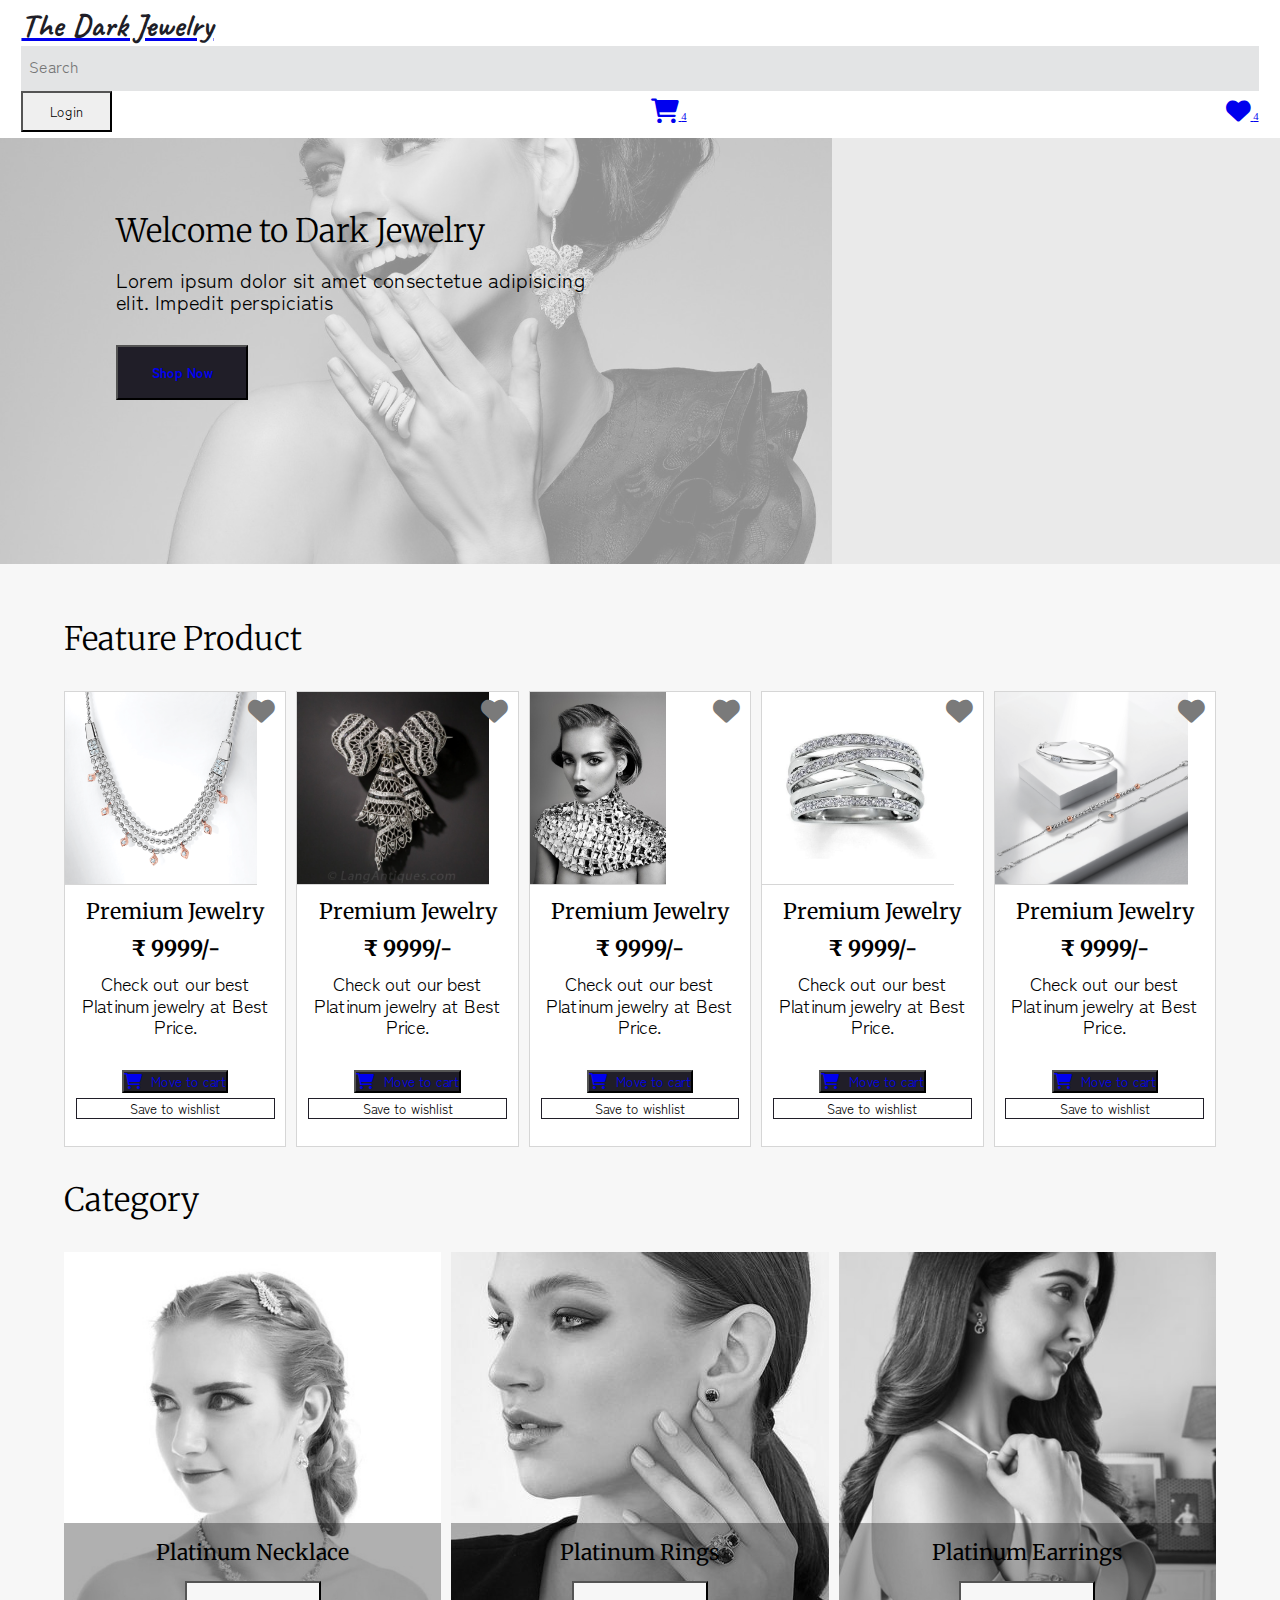
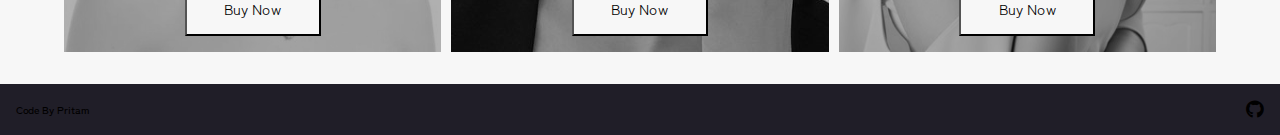
<file: index.html>
<!DOCTYPE html>
<html lang="en">

<head>
    <meta charset="UTF-8" />
    <meta http-equiv="X-UA-Compatible" content="IE=edge" />
    <meta name="viewport" content="width=device-width, initial-scale=1.0" />
    <meta name="author" content="Pritam Kumar" />
    <title>The Dark Jewelry</title>

    <!--Font awesome CDN link-->
    <link rel="stylesheet" href="https://use.fontawesome.com/releases/v5.15.4/css/all.css"
        integrity="sha384-DyZ88mC6Up2uqS4h/KRgHuoeGwBcD4Ng9SiP4dIRy0EXTlnuz47vAwmeGwVChigm" crossorigin="anonymous" />

    <!--Google font link-->
    <link rel="preconnect" href="https://fonts.googleapis.com" />
    <link rel="preconnect" href="https://fonts.gstatic.com" crossorigin />
    <link href="https://fonts.googleapis.com/css2?family=Poppins:wght@200;300;400;500;600&display=swap"
        rel="stylesheet" />

    <!--External CSS-->
    <link rel="stylesheet" href="/CSS/main.css" />
    <link rel="stylesheet" href="style.css" />

    <!--Favicon-->
    <link rel="icon" type="image/x-icon" href="/assets/favicon.jpg">
</head>

<body>
    <!--Navbar Start-->

    <nav class="navigation">
        <div class="nav-left logo">
            <a href="./index.html" class="links">
                <h2 class="nav-logo">The Dark Jewelry</h2>
            </a>
        </div>

        <div class="nav-center searchbar">
            <input type="search" class="input input-search" placeholder="Search" />
        </div>

        <div class="nav-right">
            <a href="./Pages/login.html" class="links">
                <button class="btn btn-primary login-button text-md">Login</button>
            </a>

            <div class="badge-container icon-badge">
                <a href="./Pages/cart.html">
                    <i class="fas fa-shopping-cart"></i>
                    <span class="badge-icon-number badge-status"> 4 </span>
                </a>
            </div>

            <div class="badge-container icon-badge">
                <a href="./Pages/wishlist.html">
                    <i class="fas fa-heart"></i>
                    <span class="badge-icon-number badge-status"> 4 </span>
                </a>
            </div>
        </div>
    </nav>

    <!--Navbar end-->

    <div class="hero-section">
        <div class="hero-container">
            <div class="hero-img-wrapper">
                <img src="./assets/heroimg.jpg" alt="" class="hero-img responsive-images" />

                <div class="hero-content-wrapper">
                    <div class="hero-content">
                        <h2 class="large-heading hero-title">Welcome to Dark Jewelry</h2>
                        <p class="paragraph">
                            Lorem ipsum dolor sit amet consectetue adipisicing elit. Impedit
                            perspiciatis
                        </p>
                        <a href="./Pages/products.html">
                            <button class="btn btn-primary-outline btn-shop">
                                Shop Now
                            </button></a>
                    </div>
                </div>
            </div>
        </div>
    </div>

    <div class="container">
        <section class="section product-section">
            <h1 class="center section-heading">Feature Product</h1>
            <div class="product-container">
                <div class="images-card vertical-cart-card">
                    <div class="product-img">
                        <img class="card-img" src="./assets/pimg/2.png" />
                    </div>

                    <div class="card-content">
                        <h1 class="card-title product-title">Premium Jewelry</h1>
                        <h1 class="card-price product-price">₹ 9999/-</h1>
                        <p class="card-text product-description">
                            Check out our best Platinum jewelry at Best Price.
                        </p>

                        <div class="card-footer">
                            <div class="move-cart-buttons">
                                <a href="./Pages/products.html"><button class="btn btn-secondary text-md btn-move-cart">
                                        <i class="fa-solid fa-cart-shopping cart-icon"></i> Move
                                        to cart
                                    </button></a>

                                <button class="btn btn-secondary-outline text-md btn-wishlist">
                                    Save to wishlist
                                </button>
                            </div>
                        </div>
                    </div>
                    <span class="wishlist-badge"><i class="fas fa-heart"></i></span>
                </div>

                <div class="images-card vertical-cart-card">
                    <div class="product-img">
                        <img class="card-img responsive-images" src="./assets/pimg/10.jpg" />
                    </div>
                    <div class="card-content">
                        <h1 class="card-title product-title">Premium Jewelry</h1>
                        <h1 class="card-price product-price">₹ 9999/-</h1>
                        <p class="card-text product-description">
                            Check out our best Platinum jewelry at Best Price.
                        </p>

                        <div class="card-footer">
                            <div class="move-cart-buttons">
                                <a href="./Pages/products.html"><button class="btn btn-secondary text-md btn-move-cart">
                                    <i class="fa-solid fa-cart-shopping cart-icon"></i> Move
                                    to cart
                                </button></a>
                                <button class="btn btn-secondary-outline btn-wishlist text-md">
                                    Save to wishlist
                                </button>
                            </div>
                        </div>
                    </div>

                    <span class="wishlist-badge"><i class="fas fa-heart"></i></span>
                </div>

                <div class="images-card vertical-cart-card">
                    <div class="product-img">
                        <img class="card-img responsive-images" src="./assets/pimg/14.jpg" />
                    </div>

                    <div class="card-content">
                        <h1 class="card-title product-title">Premium Jewelry</h1>
                        <h1 class="card-price product-price">₹ 9999/-</h1>
                        <p class="card-text product-description">
                            Check out our best Platinum jewelry at Best Price.
                        </p>

                        <div class="card-footer">
                            <div class="move-cart-buttons">
                                <a href="./Pages/products.html"><button class="btn btn-secondary text-md btn-move-cart">
                                    <i class="fa-solid fa-cart-shopping cart-icon"></i> Move
                                    to cart
                                </button></a>
                                <button class="btn btn-secondary-outline btn-wishlist text-md">
                                    Save to wishlist
                                </button>
                            </div>
                        </div>
                    </div>
                    <span class="wishlist-badge"><i class="fas fa-heart"></i></span>
                </div>

                <div class="images-card vertical-cart-card">
                    <div class="product-img">
                        <img class="card-img responsive-images" src="./assets/pimg/16.jpg" />
                    </div>

                    <div class="card-content">
                        <h1 class="card-title product-title">Premium Jewelry</h1>
                        <h1 class="card-price product-price">₹ 9999/-</h1>
                        <p class="card-text product-description">
                            Check out our best Platinum jewelry at Best Price.
                        </p>

                        <div class="card-footer">
                            <div class="move-cart-buttons">
                                <a href="./Pages/products.html"><button class="btn btn-secondary text-md btn-move-cart">
                                    <i class="fa-solid fa-cart-shopping cart-icon"></i> Move
                                    to cart
                                </button></a>
                                <button class="btn btn-secondary-outline btn-wishlist text-md">
                                    Save to wishlist
                                </button>
                            </div>
                        </div>
                    </div>
                    <span class="wishlist-badge"><i class="fas fa-heart"></i></span>
                </div>

                <div class="images-card vertical-cart-card">
                    <div class="product-img">
                        <img class="card-img responsive-images" src="./assets/pimg/7.png" />
                    </div>

                    <div class="card-content">
                        <h1 class="card-title product-title">Premium Jewelry</h1>
                        <h1 class="card-price product-price">₹ 9999/-</h1>
                        <p class="card-text product-description">
                            Check out our best Platinum jewelry at Best Price.
                        </p>

                        <div class="card-footer">
                            <div class="move-cart-buttons">
                                <a href="./Pages/products.html"><button class="btn btn-secondary text-md btn-move-cart">
                                    <i class="fa-solid fa-cart-shopping cart-icon"></i> Move
                                    to cart
                                </button></a>
                                <button class="btn btn-secondary-outline btn-wishlist text-md">
                                    Save to wishlist
                                </button>
                            </div>
                        </div>
                    </div>

                    <span class="wishlist-badge"><i class="fas fa-heart"></i></span>
                </div>
            </div>
        </section>

        <div class="advertise-section">
            <h1 class="center section-heading">Category</h1>
            <div class="advertise-wrapper">
                <div class="advertise add-box-one">
                    <img src="./assets/pimg/21.jpg" class="responsive-images" />
                    <div class="advertise-content center" id="advertise-content">
                        <h1 class="category-title">Platinum Necklace</h1>
                        <a href="./Pages/products.html"> <button class="btn btn-buy">Buy Now</button> </a>
                    </div>
                </div>
                <div class="advertise add-box-two">
                    <img src="./assets/pimg/22.jpg" class="responsive-images" />

                    <div class="advertise-content center" id="advertise-content">
                        <h1 class="category-title">Platinum Rings</h1>
                        <a href="./Pages/products.html"> <button class="btn btn-buy">Buy Now</button> </a>
                    </div>
                </div>
                <div class="advertise add-box-three" id="add-box-three">
                    <img src="./assets/pimg/19.jpg" class="responsive-images" id="mouse-hover" />

                    <div class="advertise-content center" id="advertise-content">
                        <h1 class="category-title">Platinum Earrings</h1>
                        <a href="./Pages/products.html"> <button class="btn btn-buy">Buy Now</button> </a>
                    </div>
                </div>
            </div>
        </div>
    </div>

    <!--Footer-->
    <footer class="footer">
        <p class="text-md">Code By Pritam</p>
        <a href="https://github.com/pritam-kr/The-Dark-Jewellery" class="links" target="_blank"><i
                class="fa-brands fa-github"></i></a>
    </footer>
    <!--Footer end-->
    <script src="/main.js"></script>
</body>

</html>
</file>
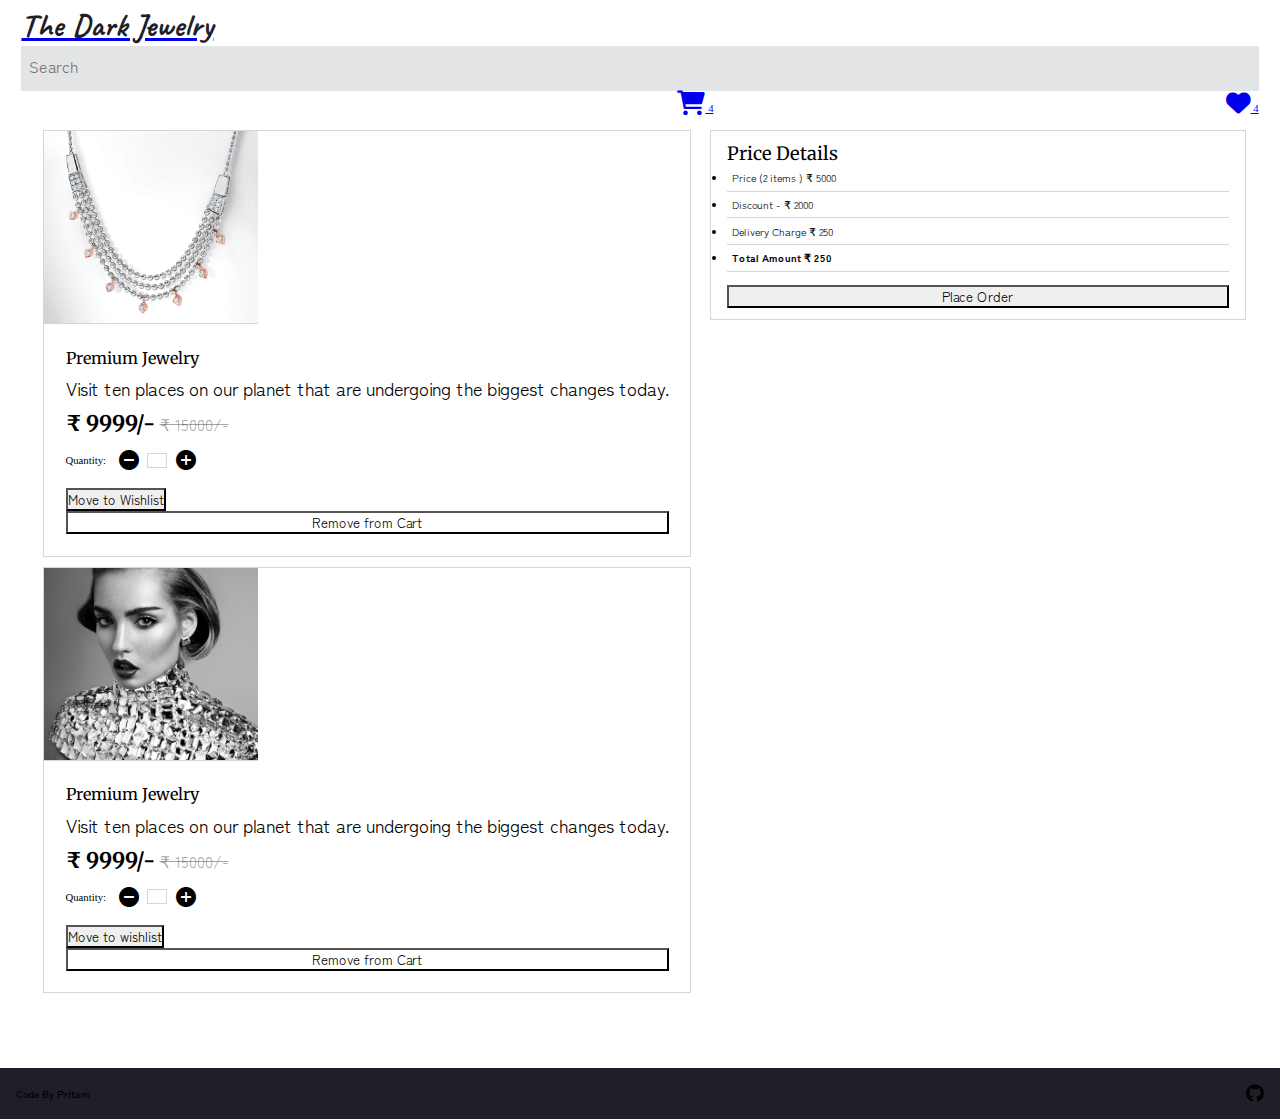
<file: Pages/cart.html>
<!DOCTYPE html>
<html lang="en">

<head>
    <meta charset="UTF-8">
    <meta http-equiv="X-UA-Compatible" content="IE=edge">
    <meta name="viewport" content="width=device-width, initial-scale=1.0">

    <!--Font awesome CDN link-->
    <link rel="stylesheet" href="https://use.fontawesome.com/releases/v5.15.4/css/all.css"
        integrity="sha384-DyZ88mC6Up2uqS4h/KRgHuoeGwBcD4Ng9SiP4dIRy0EXTlnuz47vAwmeGwVChigm" crossorigin="anonymous" />

    <!--Google font link-->
    <link rel="preconnect" href="https://fonts.googleapis.com" />
    <link rel="preconnect" href="https://fonts.gstatic.com" crossorigin />
    <link href="https://fonts.googleapis.com/css2?family=Poppins:wght@200;300;400;500;600&display=swap"
        rel="stylesheet" />

    <!--Google icon-->
    <link href="https://fonts.googleapis.com/icon?family=Material+Icons" rel="stylesheet">

    <!--External CSS-->
    <link rel="stylesheet" href="/CSS/cart.css">
    <link rel="stylesheet" href="/CSS/Commoncss/Nav.css">

    <!--Favicon-->
    <link rel="icon" type="image/x-icon" href="/assets/favicon.jpg">

    <title>My Cart</title>

</head>

<body>
    <!--Navbar Start-->
    <nav class="navigation">
        <div class="nav-left logo">
            <a href="/index.html" class="links">
                <h2 class="nav-logo">The Dark Jewelry</h2>
            </a>
        </div>

        <div class="nav-center searchbar">
            <input type="search" class="input input-search" placeholder="Search" />
        </div>

        <div class="nav-right">
            <a href="/Pages/logout.html" class="links"> <span class="material-icons-outlined b">
                    logout
                </span> </a>

            <div class="badge-container icon-badge ">
                <a href="/Pages/cart.html"> <i class="fas fa-shopping-cart"></i>
                    <span class="badge-icon-number  badge-status"> 4 </span> </a>
            </div>

            <div class="badge-container icon-badge">
                <a href="/Pages/wishlist.html"> <i class="fas fa-heart"></i>
                    <span class="badge-icon-number  badge-status"> 4 </span> </a>
            </div>

        </div>
    </nav>
    <!--Navbar end-->
    <div class="container cart-container">
        <h3 class="large-heading center page-title">My Cart (4)</h3>
        <div class="cart-wrapper">

            <div class="product-wrapper">
                <div class="images-card horizontal-cart-card">
                    <img class="card-img" src="/assets/pimg/2.png" />

                    <div class="card-content">
                        <h2 class="card-title product-title">Premium Jewelry</h2>
                        <p class="card-text product-description">Visit ten places on our planet that are undergoing the biggest changes
                            today.
                        </p>
                        <h1 class="card-price product-price">₹ 9999/- <span class="discount-price">₹ 15000/-</span></h1>

                        <div class="quantity"><span class="text-md">Quantity:</span>
                            <span class="material-icons-outlined" id="decrease-quantity">
                                remove_circle
                            </span>
                            <span class="quantity-count" id="quantity-count"></span>
                            <span class="material-icons-outlined" id="increase-quantity">
                                add_circle
                            </span>
                        </div>

                        <div class="card-footer">
                            <div class="move-cart-buttons">
                                <button class="btn btn-secondary btn-move-cart text-md">Move to Wishlist</button>
                                <button class="btn btn-secondary-outline btn-remove-cart text-md">Remove from Cart
                                </button>
                            </div>
                        </div>
                    </div>
                </div>

                <div class="images-card horizontal-cart-card">
                    <img class="card-img" src="/assets/pimg/14.jpg" />

                    <div class="card-content">
                        <h2 class="card-title product-title">Premium Jewelry</h2>
                        <p class="card-text product-description">Visit ten places on our planet that are undergoing the biggest changes
                            today.
                        </p>
                        <h1 class="card-price product-price">₹ 9999/- <span class="discount-price">₹ 15000/-</span></h1>

                        <div class="quantity"><span class="text-md">Quantity:</span>
                            <span class="material-icons-outlined" id="decrease-quantity">
                                remove_circle
                            </span>
                            <span class="quantity-count" id="quantity-count"></span>
                            <span class="material-icons-outlined" id="increase-quantity">
                                add_circle
                            </span>
                        </div>

                        <div class="card-footer">
                            <div class="move-cart-buttons">
                                <button class="btn btn-secondary btn-move-cart text-md">Move to wishlist</button>
                                <button class="btn btn-secondary-outline btn-remove-cart text-md">Remove from Cart
                                </button>
                            </div>
                        </div>
                    </div>
                </div>
            </div>

            <div class="price-details">
                <h3 class="large-heading center cart-title">Price Details </h3>

                <ul>
                    <li class="lists text-md space-between">Price (2 items ) <span class="price"> ₹ 5000</span></li>
                    <li class="lists text-md space-between">Discount <span class="price"> - ₹ 2000</span></li>
                    <li class="lists text-md space-between">Delivery Charge<span class="price"> ₹ 250</span></li>
                    <li class="lists text-md space-between font-bold">Total Amount<span class="price"> ₹ 250</span></li>
                </ul>

                <button class="btn btn-primary btn-place-order">Place Order</button>
            </div>
        </div>
    </div>
    <!--Footer-->
    <footer class="footer">
        <p class="text-md">Code By Pritam</p> <a href="https://github.com/pritam-kr/The-Dark-Jewellery" class="links" target="_blank"><i class="fa-brands fa-github"></i></a>
    </footer>
    <!--Footer end-->
    <script src="/cart.js"></script>
</body>

</html>
</file>
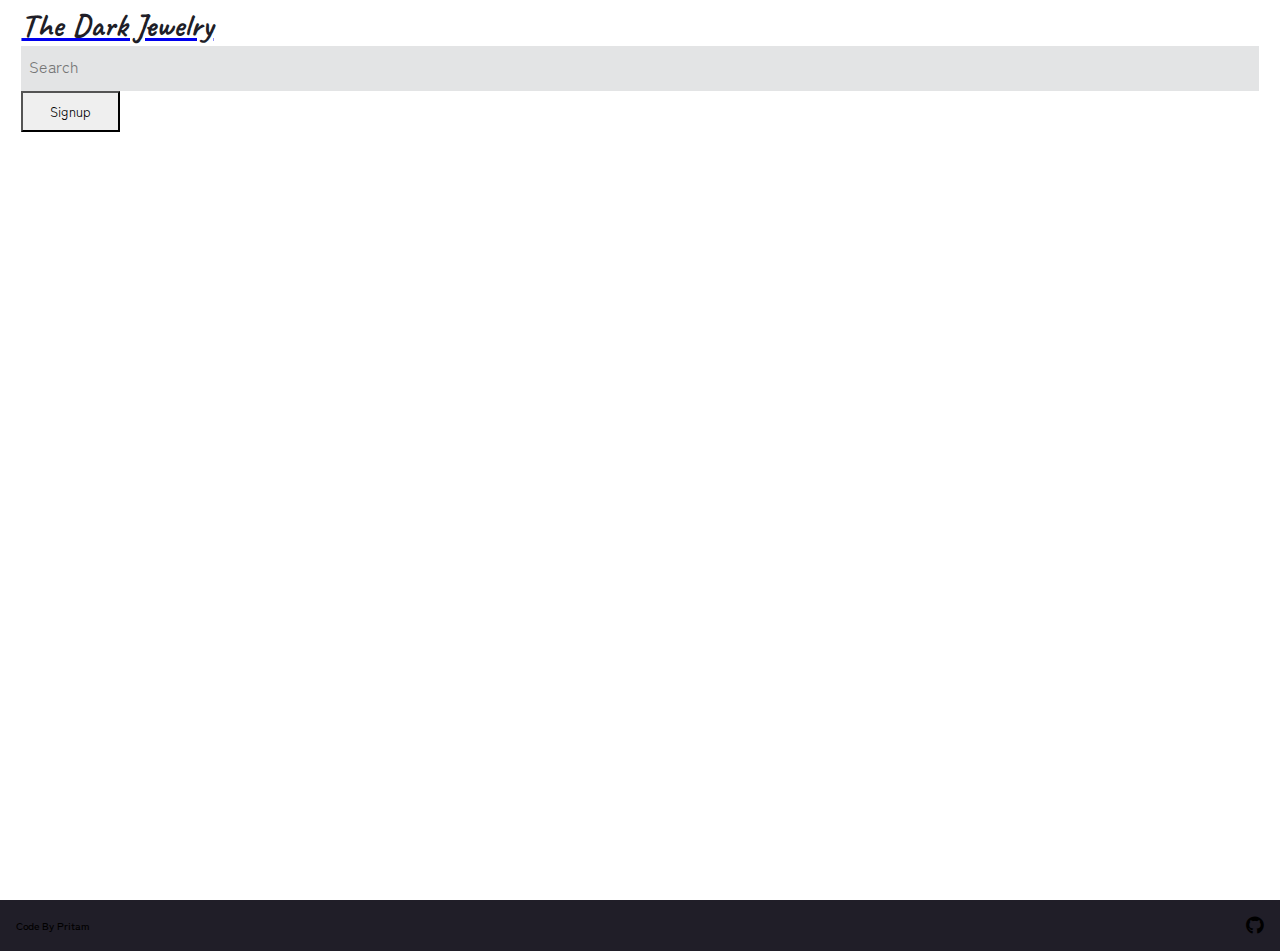
<file: Pages/login.html>
<!DOCTYPE html>
<html lang="en">

<head>
    <meta charset="UTF-8">
    <meta http-equiv="X-UA-Compatible" content="IE=edge">
    <meta name="viewport" content="width=device-width, initial-scale=1.0">

    <!--Font awesome CDN link-->
    <link rel="stylesheet" href="https://use.fontawesome.com/releases/v5.15.4/css/all.css"
        integrity="sha384-DyZ88mC6Up2uqS4h/KRgHuoeGwBcD4Ng9SiP4dIRy0EXTlnuz47vAwmeGwVChigm" crossorigin="anonymous" />

    <!--Google font link-->
    <link rel="preconnect" href="https://fonts.googleapis.com" />
    <link rel="preconnect" href="https://fonts.gstatic.com" crossorigin />
    <link href="https://fonts.googleapis.com/css2?family=Poppins:wght@200;300;400;500;600&display=swap"
        rel="stylesheet" />

    <!--External CSS-->
    <link rel="stylesheet" href="/CSS/login.css">
    <link rel="stylesheet" href="/CSS/Commoncss/Nav.css">

    <!--Favicon-->
    <link rel="icon" type="image/x-icon" href="/assets/favicon.jpg">

    <title>Login</title>
</head>

<body>

    <!--Navbar Start-->

    <nav class="navigation">
        <div class="nav-left logo">
            <a href="/index.html" class="links">
                <h2 class="nav-logo">The Dark Jewelry</h2>
            </a>
        </div>

        <div class="nav-center searchbar">
            <input type="search" class="input input-search" placeholder="Search" />
        </div>

        <div class="nav-right">
            <a href="/Pages/signup.html" class="links"> <button
                    class="btn btn-primary login-button text-md">Signup</button> </a>
        </div>
    </nav>

    <!--Navbar end-->

    <div class="login-form-container center">
        <form class="form">
            <div class="form-header">
                <h2 class="form-heading">Login</h2>
            </div>

            <div class="input-row">
                <label class="input-label form-label">Name: </label>
                <input type="text" placeholder="Enter Text" class="input primary-input" />
            </div>

            <div class="input-row">
                <label class="input-label form-label">Password: <span class="reqired">*</span></label>
                <input type="password" placeholder="******" class="input required-input form-password-input" required />
            </div>

            <div class="input-row">
                <label class="input-label"><input type="checkbox" class="input checkbox-input" />
                    <span class="checkbox-text">Remember me</span></label>
            </div>

            <div class="input-row">
                <button class="btn btn-primary btn-submit text-md">Login</button>
            </div>

            <div class="form-footer">
                <p class="paragraph"> <a href="/Pages/signup.html" class="links">Create an Account.</a> <i
                        class="fas fa-chevron-right site-icon"></i></p>
            </div>

        </form>
    </div>

    <!--Footer-->
    <footer class="footer">
        <p class="text-md">Code By Pritam</p> <a href="https://github.com/pritam-kr/The-Dark-Jewellery" class="links" target="_blank"><i class="fa-brands fa-github"></i></a>
    </footer>
    <!--Footer end-->
</body>

</html>
</file>
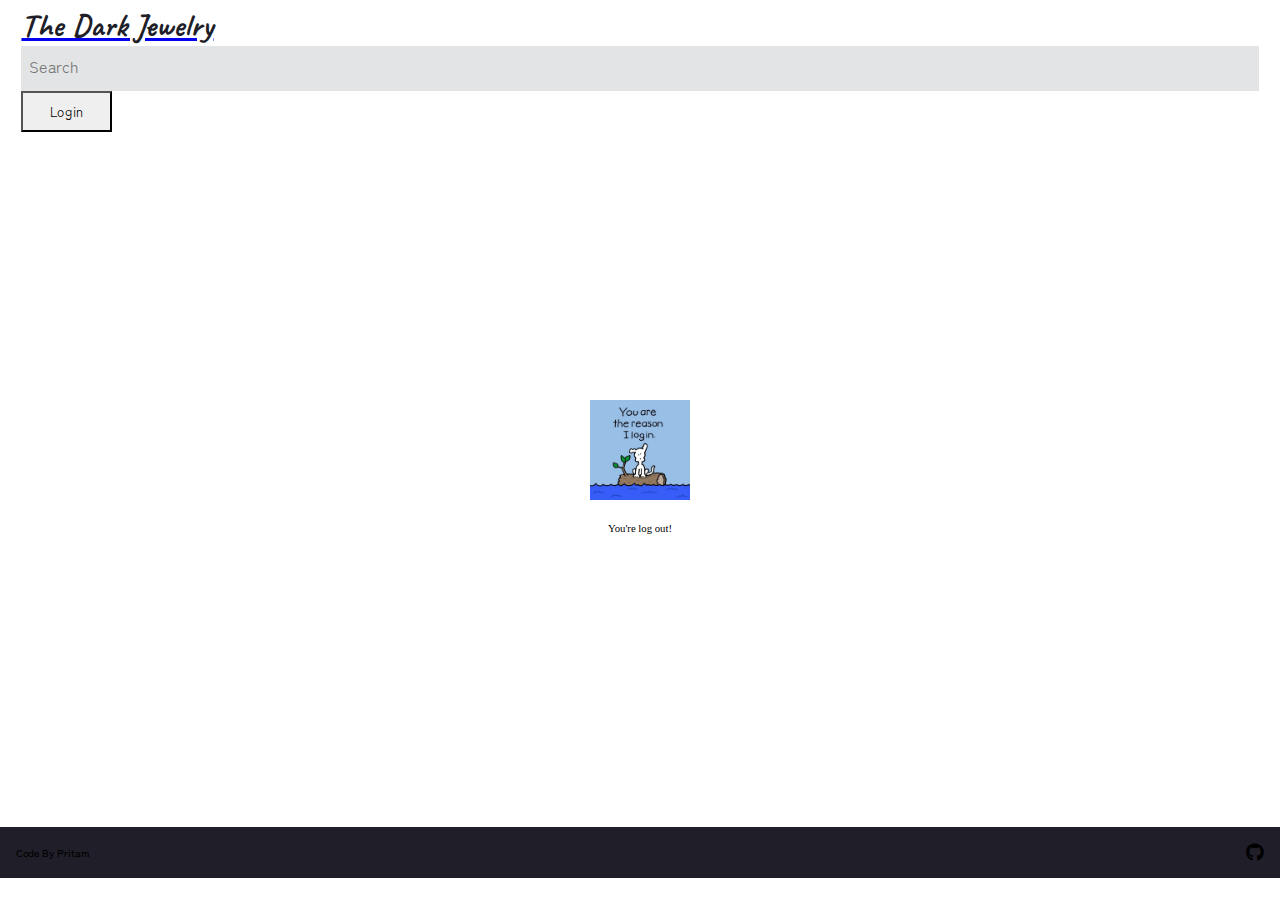
<file: Pages/logout.html>
<!DOCTYPE html>
<html lang="en">

<head>
    <meta charset="UTF-8" />
    <meta http-equiv="X-UA-Compatible" content="IE=edge" />
    <meta name="viewport" content="width=device-width, initial-scale=1.0" />

    <link rel="stylesheet" href="/CSS/logout.css" />
    <link rel="stylesheet" href="/CSS/Commoncss/Nav.css" />

    <!--Favicon-->
    <link rel="icon" type="image/x-icon" href="/assets/favicon.jpg">
    
    <title>Logout</title>
</head>

<body>
    <nav class="navigation">
        <div class="nav-left logo">
            <a href="./index.html" class="links">
                <h2 class="nav-logo">The Dark Jewelry</h2>
            </a>
        </div>

        <div class="nav-center searchbar">
            <input type="search" class="input input-search" placeholder="Search" />
        </div>

        <div class="nav-right">
            <a href="/Pages/login.html" class="links">
                <button class="btn btn-primary login-button text-md">Login</button>
            </a>
        </div>
    </nav>

    <div class="logout-container">
        <img src="/assets/giphy.webp" />
        <p class="text-xl b">You're log out!</p>
    </div>

    <!--Footer-->
    <footer class="footer">
        <p class="text-md">Code By Pritam</p>
        <a href="https://github.com/pritam-kr/The-Dark-Jewellery" class="links" target="_blank"><i
                class="fa-brands fa-github"></i></a>
    </footer>
    <!--Footer end-->
</body>

</html>
</file>
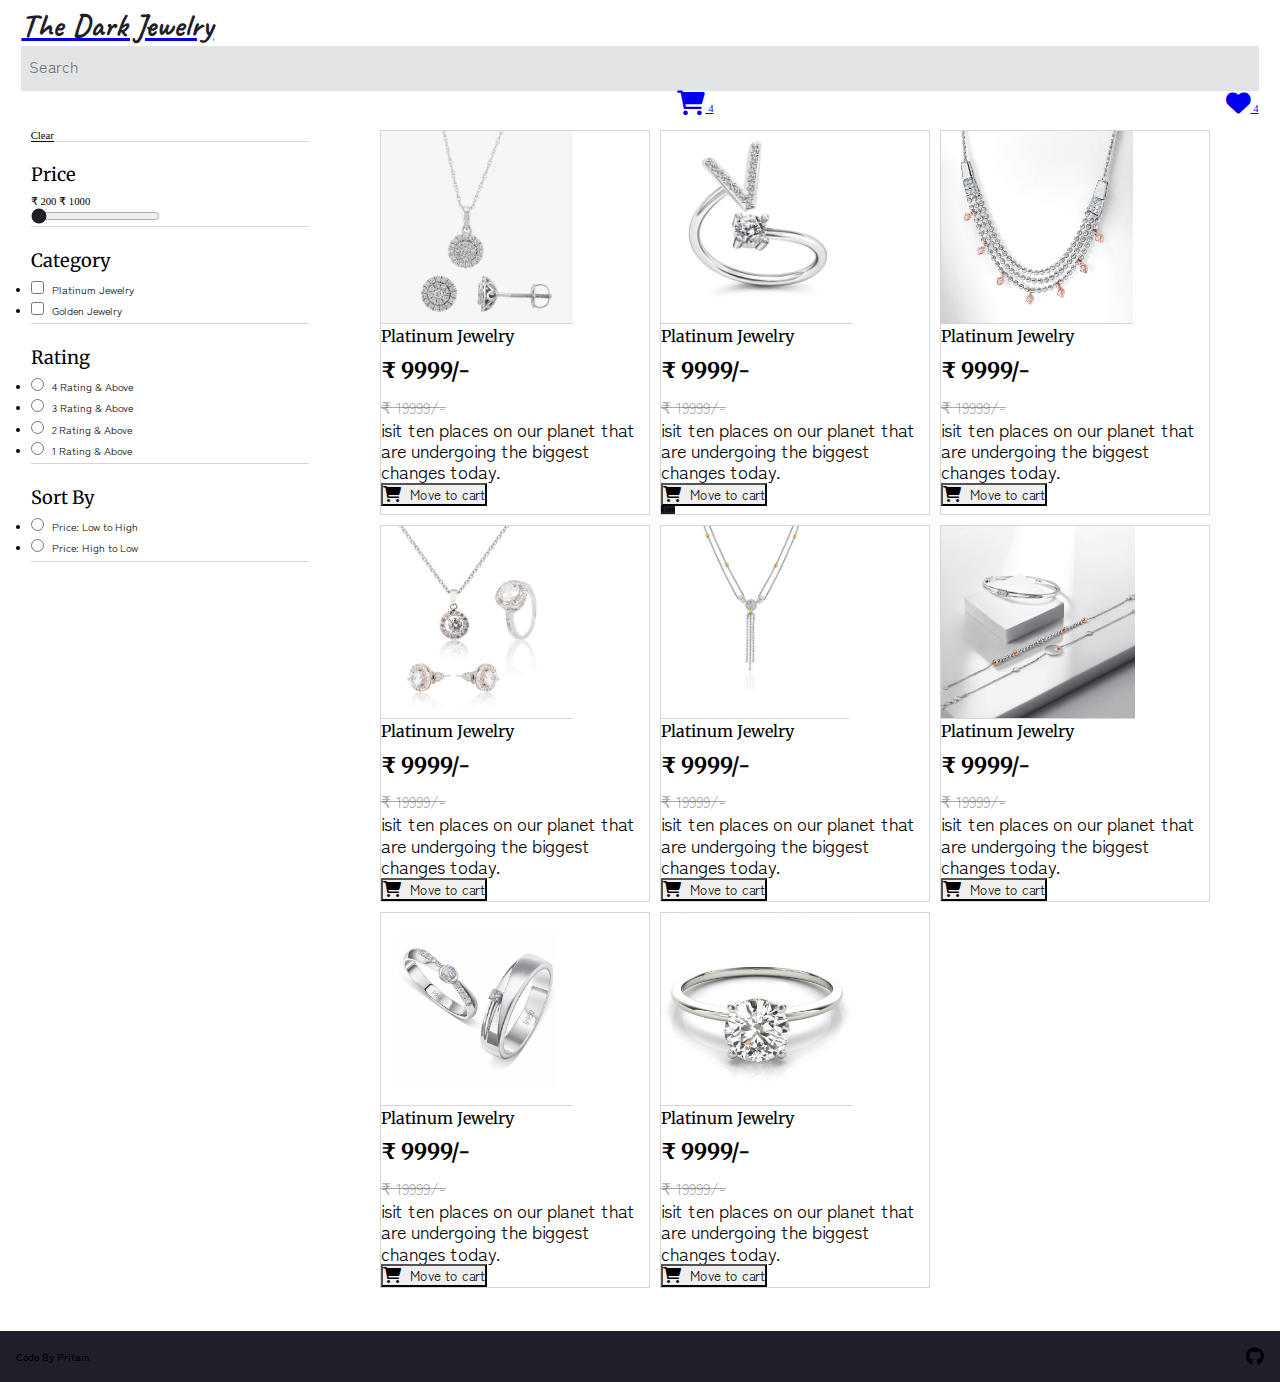
<file: Pages/products.html>
<!DOCTYPE html>
<html lang="en">

<head>
    <meta charset="UTF-8">
    <meta http-equiv="X-UA-Compatible" content="IE=edge">
    <meta name="viewport" content="width=device-width, initial-scale=1.0">
    <!--Font awesome CDN link-->
    <link rel="stylesheet" href="https://use.fontawesome.com/releases/v5.15.4/css/all.css"
        integrity="sha384-DyZ88mC6Up2uqS4h/KRgHuoeGwBcD4Ng9SiP4dIRy0EXTlnuz47vAwmeGwVChigm" crossorigin="anonymous" />

    <!--Google font link-->
    <link rel="preconnect" href="https://fonts.googleapis.com" />
    <link rel="preconnect" href="https://fonts.gstatic.com" crossorigin />
    <link href="https://fonts.googleapis.com/css2?family=Poppins:wght@200;300;400;500;600&display=swap"
        rel="stylesheet" />

    <link rel="stylesheet" href="/CSS/products.css">
    <link rel="stylesheet" href="/CSS/Commoncss/Footer.css">
    <link rel="stylesheet" href="/CSS/Commoncss/Nav.css">

    <!--Favicon-->
    <link rel="icon" type="image/x-icon" href="/assets/favicon.jpg">

    <title>All products</title>
</head>

<body>

    <!--Navbar Start-->

    <nav class="navigation">
        <div class="nav-left logo">
            <a href="/index.html" class="links">
                <h2 class="nav-logo">The Dark Jewelry</h2>
            </a>
        </div>

        <div class="nav-center searchbar">
            <input type="search" class="input input-search" placeholder="Search" />
        </div>

        <div class="nav-right">
            <a href="/Pages/logout.html" class="links"> <span class="material-icons-outlined b">
                    logout
                </span> </a>

            <div class="badge-container icon-badge ">
                <a href="/Pages/cart.html"> <i class="fas fa-shopping-cart"></i>
                    <span class="badge-icon-number  badge-status"> 4 </span> </a>
            </div>

            <div class="badge-container icon-badge">
                <a href="/Pages/wishlist.html"> <i class="fas fa-heart"></i>
                    <span class="badge-icon-number  badge-status"> 4 </span> </a>
            </div>

        </div>
    </nav>

    <!--Navbar end-->

    <div class="all-products-section">
        <div class="products-wrapper">
            <div class="sidebar-fillers">
                <div class="sidebar-box sidebar-header space-between">
                    <h3 class="large-heading">Filter</h3> <span class="text-sm clear-filler">Clear</span>
                </div>
                <div class="sidebar-box sidebar-price">
                    <h3 class="large-heading">Price</h3>
                    <P class="text-md space-between"><span id="min-price">₹ 200</span> <span id="max-price">₹
                            1000</span></P>
                    <input class="input range-input" id="price-range" type="range" min="200" max="1000" value="200" />

                </div>
                <div class="sidebar-box sidebar-category">
                    <h3 class="large-heading">Category</h3>
                    <ul>
                        <li class="lists"><input class="" type="checkbox"> <label class="label text-md">Platinum
                                Jewelry</label></li>
                        <li class="lists"><input class="" type="checkbox"> <label class="label text-md">Golden
                                Jewelry</label></li>
                    </ul>
                </div>
                <div class="sidebar-box sidebar-rating">
                    <h3 class="large-heading">Rating</h3>
                    <form>
                        <ul>
                            <li class="lists">
                                <input type="radio" for="four-rate" name="rating"> <label class="label text-md"
                                    id="four-rate">4 Rating & Above</label>
                            </li>
                            <li class="lists">
                                <input type="radio" for="three-rate" name="rating"> <label class="label text-md"
                                    id="three-rate">3 Rating & Above</label>
                            </li>
                            <li class="lists">
                                <input type="radio" for="two-rate" name="rating"> <label class="label text-md"
                                    id="two-rate">2 Rating & Above</label>
                            </li>
                            <li class="lists">
                                <input type="radio" for="one-rate" name="rating"> <label class="label text-md"
                                    id="one-rate">1 Rating & Above</label>
                            </li>
                        </ul>
                    </form>
                </div>
                <div class="sidebar-box sidebar-sortby">
                    <h3 class="large-heading">Sort By</h3>
                    <form>
                        <ul>
                            <li class="lists">
                                <input type="radio" for="low-high" name="price"> <label class="label text-md"
                                    id="low-high">Price: Low to High</label>
                            </li>
                            <li class="lists">
                                <input type="radio" for="High-low" name="price"> <label class="label text-md"
                                    id="High-low">Price: High to Low</label>
                            </li>
                        </ul>
                    </form>
                </div>
            </div>
            <div class="all-products">
                <h3 class="large-heading">Showing all Products</h3>

                <div class="products-container">

                    <div class="images-card vertical-card badge-card">
                        <img class="card-img product-image" src="/assets/pimg/4.jpg" />

                        <div class="card-content">
                            <h2 class="card-title product-title">Platinum Jewelry</h2>
                            <h1 class="card-price product-price">₹ 9999/-</h1> <span class="discount-price">₹
                                19999/-</span>
                            <p class="card-text product-description">
                                isit ten places on our planet that are undergoing the biggest changes today.</p>
                        </div>

                        <div class="card-footer">
                            <div class="move-cart-buttons">
                              <a href="/Pages/cart.html">  <button class="btn btn-primary btn-move-cart text-md"><i
                                        class="fa-solid fa-cart-shopping cart-icon"></i> Move to cart</button> </a>
                            </div>
                        </div>

                        <span class="wishlist-badge"><i class="fas fa-heart"></i></span>
                    </div>

                    <div class="images-card vertical-card badge-card">
                        <img class="card-img" src="/assets/pimg/5.jpeg" />

                        <div class="card-content">
                            <h2 class="card-title product-title">Platinum Jewelry</h2>
                            <h1 class="card-price product-price">₹ 9999/-</h1><span class="discount-price">₹
                                19999/-</span>
                            <p class="card-text product-description">
                                isit ten places on our planet that are undergoing the biggest changes today.</p>
                        </div>

                        <div class="card-footer">
                              <button class="btn btn-primary btn-move-cart text-md"><i
                                class="fa-solid fa-cart-shopping cart-icon"></i> Move to cart</button> 
                        </div>

                        <span class="wishlist-badge"><i class="fas fa-heart"></i></span>

                        <h6 class="text-badge text-h6 new-badge free-badge"><span class="badge badge-h6">Free</span>
                        </h6>
                    </div>

                    <div class="images-card vertical-card badge-card">
                        <img class="card-img" src="/assets/pimg/2.png" />

                        <div class="card-content">
                            <h2 class="card-title product-title">Platinum Jewelry</h2>
                            <h1 class="card-price product-price">₹ 9999/-</h1> <span class="discount-price">₹
                                19999/-</span>
                            <p class="card-text product-description">
                                isit ten places on our planet that are undergoing the biggest changes today.</p>
                        </div>

                        <div class="card-footer">
                            <div class="move-cart-buttons">
                                <a href="/Pages/cart.html">  <button class="btn btn-primary btn-move-cart text-md"><i
                                    class="fa-solid fa-cart-shopping cart-icon"></i> Move to cart</button> </a>
                            </div>
                        </div>

                        <span class="wishlist-badge"><i class="fas fa-heart"></i></span>
                    </div>

                    <div class="images-card vertical-card badge-card">
                        <img class="card-img" src="/assets/pimg/3.jpg" />

                        <div class="card-content">
                            <h2 class="card-title product-title">Platinum Jewelry</h2>
                            <h1 class="card-price product-price">₹ 9999/-</h1> <span class="discount-price">₹
                                19999/-</span>
                            <p class="card-text product-description">
                                isit ten places on our planet that are undergoing the biggest changes today.</p>
                        </div>

                        <div class="card-footer">
                            <div class="move-cart-buttons">
                                <a href="/Pages/cart.html">  <button class="btn btn-primary btn-move-cart text-md"><i
                                    class="fa-solid fa-cart-shopping cart-icon"></i> Move to cart</button> </a>
                            </div>
                        </div>

                        <span class="wishlist-badge"><i class="fas fa-heart"></i></span>
                    </div>

                    <div class="images-card vertical-card badge-card">
                        <img class="card-img" src="/assets/pimg/11.jpg" />

                        <div class="card-content">
                            <h2 class="card-title product-title">Platinum Jewelry</h2>
                            <h1 class="card-price product-price">₹ 9999/-</h1> <span class="discount-price">₹
                                19999/-</span>
                            <p class="card-text product-description">
                                isit ten places on our planet that are undergoing the biggest changes today.</p>
                        </div>

                        <div class="card-footer">
                            <div class="move-cart-buttons">
                                <a href="/Pages/cart.html">  <button class="btn btn-primary btn-move-cart text-md"><i
                                    class="fa-solid fa-cart-shopping cart-icon"></i> Move to cart</button> </a>
                            </div>
                        </div>

                        <span class="wishlist-badge"><i class="fas fa-heart"></i></span>
                    </div>

                    <div class="images-card vertical-card badge-card">
                        <img class="card-img" src="/assets/pimg/7.png" />

                        <div class="card-content">
                            <h2 class="card-title product-title">Platinum Jewelry</h2>
                            <h1 class="card-price product-price">₹ 9999/-</h1> <span class="discount-price">₹
                                19999/-</span>
                            <p class="card-text product-description">
                                isit ten places on our planet that are undergoing the biggest changes today.</p>
                        </div>

                        <div class="card-footer">
                            <div class="move-cart-buttons">
                                <a href="/Pages/cart.html">  <button class="btn btn-primary btn-move-cart text-md"><i
                                    class="fa-solid fa-cart-shopping cart-icon"></i> Move to cart</button> </a>
                            </div>
                        </div>

                        <span class="wishlist-badge"><i class="fas fa-heart"></i></span>
                    </div>

                    <div class="images-card vertical-card badge-card">
                        <img class="card-img" src="/assets/pimg/18.jpg" />

                        <div class="card-content">
                            <h2 class="card-title product-title">Platinum Jewelry</h2>
                            <h1 class="card-price product-price">₹ 9999/-</h1> <span class="discount-price">₹
                                19999/-</span>
                            <p class="card-text product-description">
                                isit ten places on our planet that are undergoing the biggest changes today.</p>
                        </div>

                        <div class="card-footer">
                            <div class="move-cart-buttons">
                                <a href="/Pages/cart.html">  <button class="btn btn-primary btn-move-cart text-md"><i
                                    class="fa-solid fa-cart-shopping cart-icon"></i> Move to cart</button> </a>
                            </div>
                        </div>

                        <span class="wishlist-badge"><i class="fas fa-heart"></i></span>
                    </div>

                    <div class="images-card vertical-card badge-card">
                        <img class="card-img" src="/assets/pimg/15.jpg" />

                        <div class="card-content">
                            <h2 class="card-title product-title">Platinum Jewelry</h2>
                            <h1 class="card-price product-price">₹ 9999/-</h1> <span class="discount-price">₹
                                19999/-</span>
                            <p class="card-text product-description">
                                isit ten places on our planet that are undergoing the biggest changes today.</p>
                        </div>

                        <div class="card-footer">
                            <div class="move-cart-buttons">
                                <a href="/Pages/cart.html">  <button class="btn btn-primary btn-move-cart text-md"><i
                                    class="fa-solid fa-cart-shopping cart-icon"></i> Move to cart</button> </a>
                            </div>
                        </div>

                        <span class="wishlist-badge"><i class="fas fa-heart"></i></span>
                    </div>

                </div>
            </div>
        </div>
    </div>

    <!--Footer-->
    <footer class="footer">
        <p class="text-md">Code By Pritam</p> <a href="https://github.com/pritam-kr/The-Dark-Jewellery" class="links"
            target="_blank"><i class="fa-brands fa-github"></i></a>
    </footer>
    <!--Footer end-->
    <script src="/slider.js"></script>
</body>

</html>
</file>
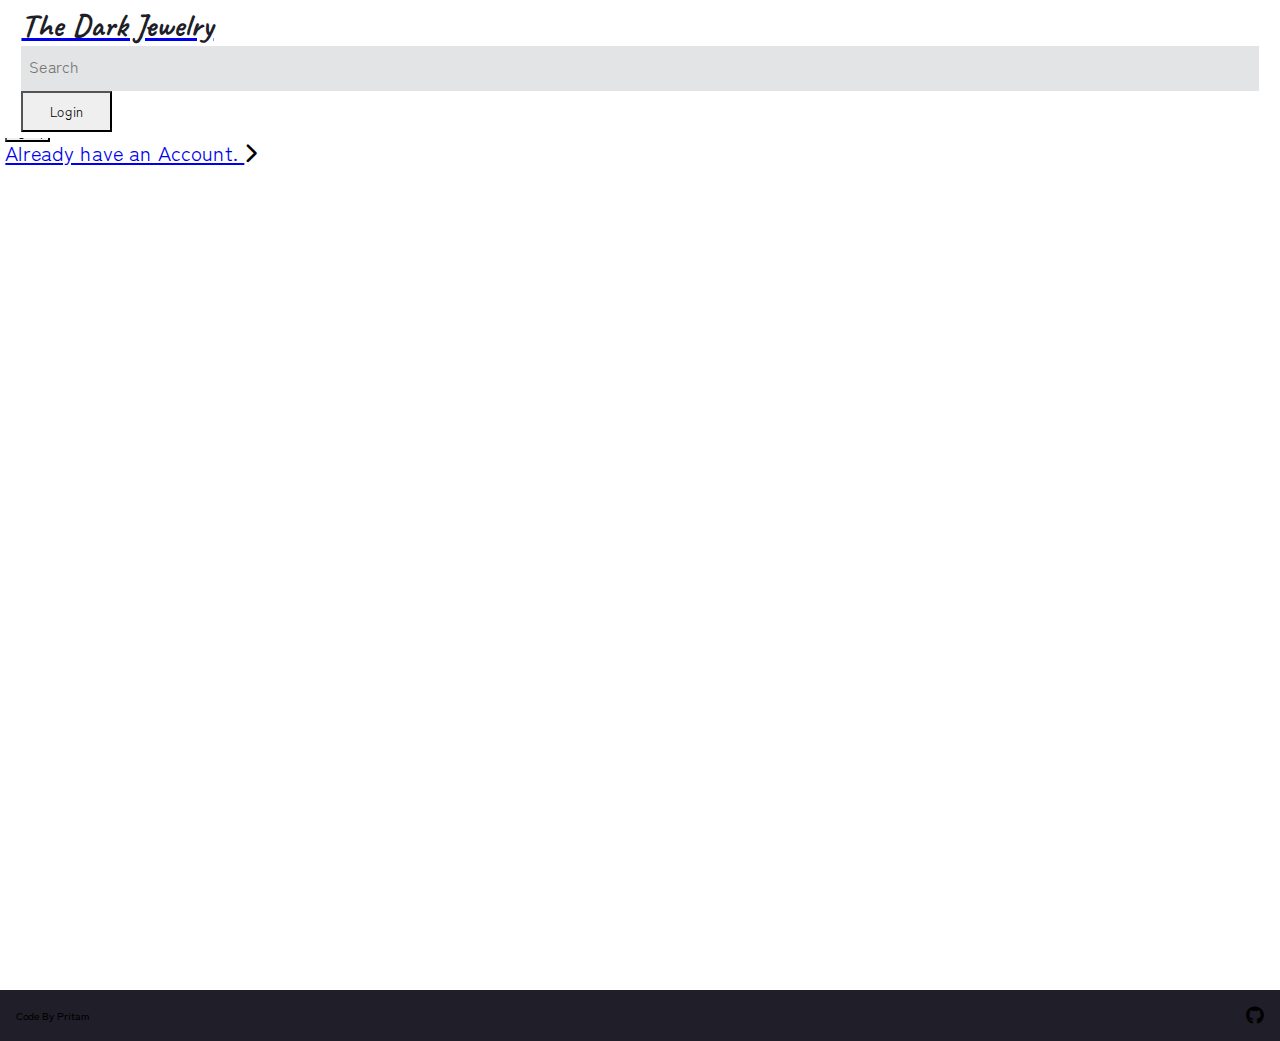
<file: Pages/signup.html>
<!DOCTYPE html>
<html lang="en">

<head>
    <meta charset="UTF-8">
    <meta http-equiv="X-UA-Compatible" content="IE=edge">
    <meta name="viewport" content="width=device-width, initial-scale=1.0">

    <!--Font awesome CDN link-->
    <link rel="stylesheet" href="https://use.fontawesome.com/releases/v5.15.4/css/all.css"
        integrity="sha384-DyZ88mC6Up2uqS4h/KRgHuoeGwBcD4Ng9SiP4dIRy0EXTlnuz47vAwmeGwVChigm" crossorigin="anonymous" />

    <!--Google font link-->
    <link rel="preconnect" href="https://fonts.googleapis.com" />
    <link rel="preconnect" href="https://fonts.gstatic.com" crossorigin />
    <link href="https://fonts.googleapis.com/css2?family=Poppins:wght@200;300;400;500;600&display=swap"
        rel="stylesheet" />

    <!--External CSS-->
    <link rel="stylesheet" href="/CSS/signup.css">
    <link rel="stylesheet" href="/CSS/Commoncss/Nav.css">

    <!--Favicon-->
    <link rel="icon" type="image/x-icon" href="/assets/favicon.jpg">

    <title>Signup</title>
</head>

<body>

    <!--Navbar Start-->

    <nav class="navigation">
        <div class="nav-left logo">
            <a href="/index.html" class="links">
                <h2 class="nav-logo">The Dark Jewelry</h2>
            </a>
        </div>

        <div class="nav-center searchbar">
            <input type="search" class="input input-search" placeholder="Search" />
        </div>

        <div class="nav-right">
            <a href="/Pages/login.html" class="links"> <button
                    class="btn btn-primary login-button text-md">Login</button> </a>
        </div>
    </nav>

    <!--Navbar end-->

    <div class="signup-form-container center">
        <form class="form">
            <div class="form-header">
                <h2 class="form-heading">Signup</h2>
            </div>

            <div class="input-row">
                <label class="input-label form-label">Name: </label>
                <input type="text" placeholder="Enter Text" class="input primary-input" />
            </div>

            <div class="input-row">
                <label class="input-label form-label">Email: <span class="reqired">*</span></label>
                <input type="email" placeholder="example@gmail.com" class="input required-input form-password-input" required />
            </div>

            <div class="input-row">
                <label class="input-label form-label">Password: <span class="reqired">*</span></label>
                <input type="password" placeholder="******" class="input required-input form-password-input" required />
            </div>

            <div class="input-row">
                <label class="input-label form-label">Confirm Password: <span class="reqired">*</span></label>
                <input type="password" placeholder="******" class="input required-input form-password-input" required />
            </div>

            <div class="input-row">
                <label class="input-label"><input type="checkbox" class="input checkbox-input " /><span
                        class="checkbox-text">Accept all terms
                        & conditions</span></label>
            </div>

            <div class="input-row">
                <button class="btn btn-primary btn-submit text-md">Signup</button>
            </div>

            <div class="form-footer">
                <p class="paragraph"> <a href="/Pages/login.html" class="links">Already have an Account. </a> <i
                        class=" fas fa-chevron-right site-icon "></i></p>
            </div>

        </form>
    </div>

    <!--Footer-->
    <footer class="footer">
        <p class="text-md">Code By Pritam</p> <a href="https://github.com/pritam-kr/The-Dark-Jewellery" class="links" target="_blank"><i class="fa-brands fa-github"></i></a>
    </footer>
    <!--Footer end-->
</body>

</html>
</file>
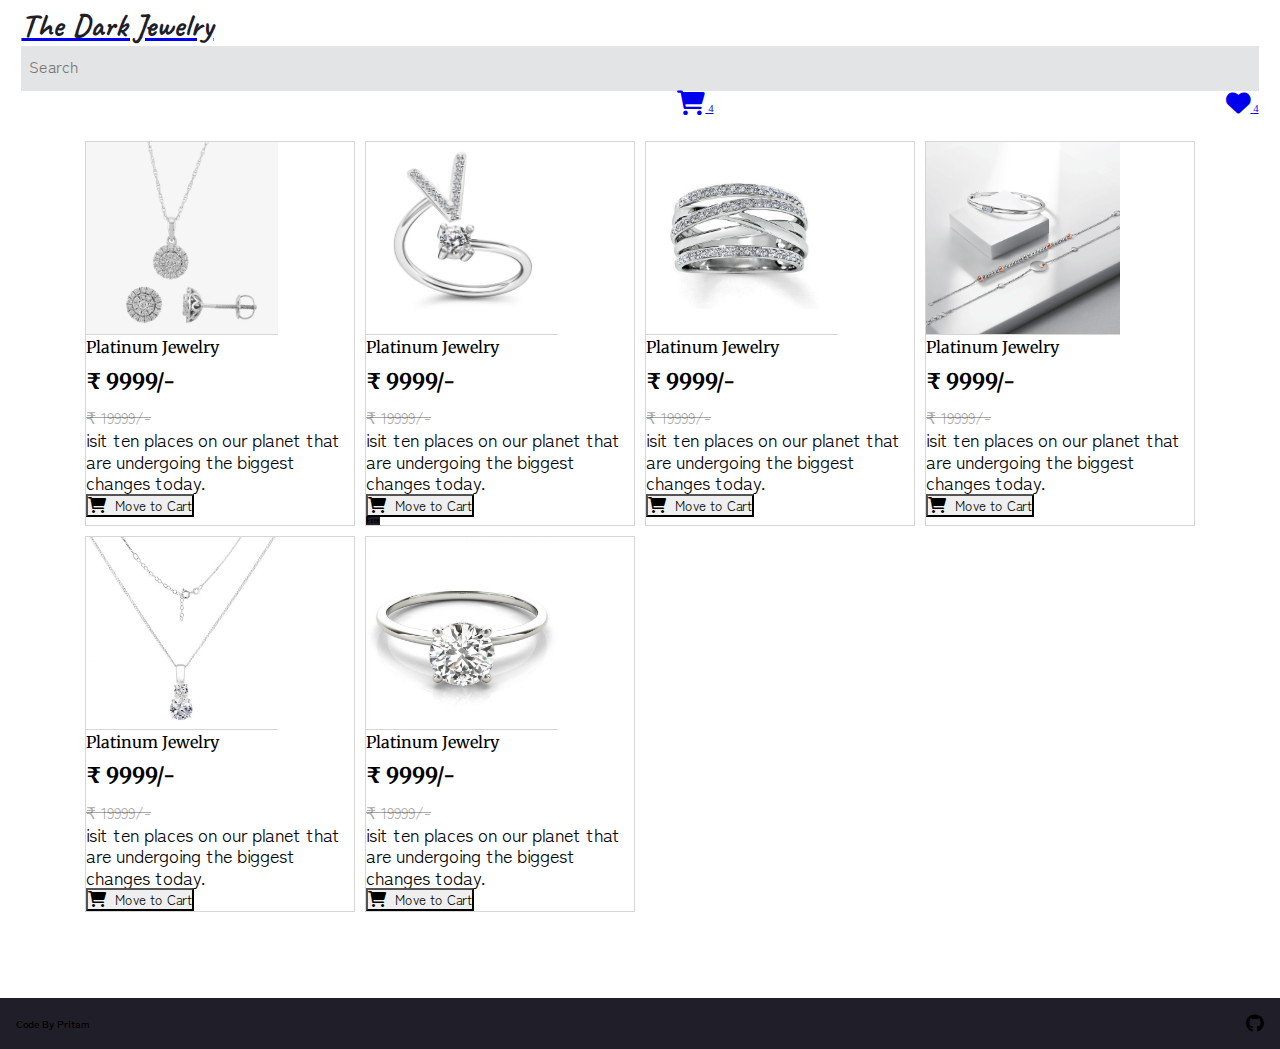
<file: Pages/wishlist.html>
<!DOCTYPE html>
<html lang="en">

<head>
    <meta charset="UTF-8">
    <meta http-equiv="X-UA-Compatible" content="IE=edge">
    <meta name="viewport" content="width=device-width, initial-scale=1.0">

    <!--Google font link-->
    <link rel="preconnect" href="https://fonts.googleapis.com" />
    <link rel="preconnect" href="https://fonts.gstatic.com" crossorigin />
    <link href="https://fonts.googleapis.com/css2?family=Poppins:wght@200;300;400;500;600&display=swap"
        rel="stylesheet" />

    <!--External CSS-->
    <link rel="stylesheet" href="/CSS/wishlist.css">
    <link rel="stylesheet" href="/CSS/Commoncss/Nav.css">

    <!--Favicon-->
    <link rel="icon" type="image/x-icon" href="/assets/favicon.jpg">


    <title>Wishlist</title>
</head>

<body>
    <!--Navbar Start-->
    <nav class="navigation">
        <div class="nav-left logo">
            <a href="/index.html" class="links">
                <h2 class="nav-logo">The Dark Jewelry</h2>
            </a>
        </div>

        <div class="nav-center searchbar">
            <input type="search" class="input input-search" placeholder="Search" />
        </div>

        <div class="nav-right">
            <a href="/Pages/logout.html" class="links"> <span class="material-icons-outlined b">
                    logout
                </span> </a>

            <div class="badge-container icon-badge ">
                <a href="/Pages/cart.html"> <i class="fas fa-shopping-cart"></i>
                    <span class="badge-icon-number  badge-status"> 4 </span> </a>
            </div>

            <div class="badge-container icon-badge">
                <a href="#"> <i class="fas fa-heart"></i>
                    <span class="badge-icon-number  badge-status"> 4 </span> </a>
            </div>

        </div>
    </nav>
    <!--Navbar end-->

    <div class="container wishlist-container">
        <div class="wishlist-wrapper">
            <h3 class="large-heading center page-title">Wishlists</h3>

            <div class="products-container">

                <div class="images-card vertical-card badge-card">
                    <img class="card-img" src="/assets/pimg/4.jpg" alt="product-image"/>

                    <div class="card-content">
                        <h2 class="card-title product-title">Platinum Jewelry</h2>
                        <h1 class="card-price product-price">₹ 9999/-</h1> <span class="discount-price">₹ 19999/-</span>
                        <p class="card-text product-description">
                            isit ten places on our planet that are undergoing the biggest changes today.</p>
                    </div>

                    <div class="card-footer">
                        <div class="move-cart-buttons">
                            <button class="btn btn-primary btn-move-cart"><i
                                    class="fa-solid fa-cart-shopping cart-icon"></i> Move to Cart</button>
                        </div>
                    </div>

                    <span class="material-icons remove-cart-icon">
                        delete
                    </span>
                     
                </div>

                <div class="images-card vertical-card badge-card">
                    <img class="card-img" src="/assets/pimg/5.jpeg" alt="product-image"/>

                    <div class="card-content">
                        <h2 class="card-title product-title">Platinum Jewelry</h2>
                        <h1 class="card-price product-price">₹ 9999/-</h1> <span class="discount-price">₹ 19999/-</span>
                        <p class="card-text product-description">
                            isit ten places on our planet that are undergoing the biggest changes today.</p>
                    </div>

                    <div class="card-footer">
                        <div class="move-cart-buttons">
                            <button class="btn btn-primary btn-move-cart"><i
                                    class="fa-solid fa-cart-shopping cart-icon"></i> Move to Cart</button>
                        </div>
                    </div>

                    <h6 class="text-badge text-h6 new-badge free-badge"><span class="badge badge-h6">Free</span>
                    </h6>

                    <span class="material-icons remove-cart-icon">
                        delete
                    </span>
                </div>

                <div class="images-card vertical-card badge-card">
                    <img class="card-img" src="/assets/pimg/16.jpg" alt="product-image"/>

                    <div class="card-content">
                        <h2 class="card-title product-title">Platinum Jewelry</h2>
                        <h1 class="card-price product-price">₹ 9999/-</h1> <span class="discount-price">₹ 19999/-</span>
                        <p class="card-text product-description">
                            isit ten places on our planet that are undergoing the biggest changes today.</p>
                    </div>

                    <div class="card-footer">
                        <div class="move-cart-buttons">
                            <button class="btn btn-primary btn-move-cart"><i
                                    class="fa-solid fa-cart-shopping cart-icon"></i> Move to Cart</button>
                        </div>
                    </div>
                    <span class="material-icons remove-cart-icon">
                        delete
                    </span>

                </div>

                <div class="images-card vertical-card badge-card">
                    <img class="card-img" src="/assets/pimg/7.png" alt="product-image"/>

                    <div class="card-content">
                        <h2 class="card-title product-title">Platinum Jewelry</h2>
                        <h1 class="card-price product-price">₹ 9999/-</h1> <span class="discount-price">₹ 19999/-</span>
                        <p class="card-text product-description">
                            isit ten places on our planet that are undergoing the biggest changes today.</p>
                    </div>

                    <div class="card-footer">
                        <div class="move-cart-buttons">
                            <button class="btn btn-primary btn-move-cart"><i
                                    class="fa-solid fa-cart-shopping cart-icon"></i> Move to Cart</button>
                        </div>
                    </div>
                    <span class="material-icons remove-cart-icon">
                        delete
                    </span>

                </div>

                <div class="images-card vertical-card badge-card">
                    <img class="card-img" src="/assets/pimg/17.jpg" alt="product-image"/>

                    <div class="card-content">
                        <h2 class="card-title product-title">Platinum Jewelry</h2>
                        <h1 class="card-price product-price">₹ 9999/-</h1> <span class="discount-price">₹ 19999/-</span>
                        <p class="card-text product-description">
                            isit ten places on our planet that are undergoing the biggest changes today.</p>
                    </div>

                    <div class="card-footer">
                        <div class="move-cart-buttons">
                            <button class="btn btn-primary btn-move-cart"><i
                                    class="fa-solid fa-cart-shopping cart-icon"></i> Move to Cart</button>
                        </div>
                    </div>

                    <span class="material-icons remove-cart-icon">
                        delete
                    </span>
                </div>

                <div class="images-card vertical-card badge-card">
                    <img class="card-img" src="/assets/pimg/15.jpg" alt="product-image"/>

                    <div class="card-content">
                        <h2 class="card-title product-title">Platinum Jewelry</h2>
                        <h1 class="card-price product-price">₹ 9999/-</h1> <span class="discount-price">₹ 19999/-</span>
                        <p class="card-text product-description">
                            isit ten places on our planet that are undergoing the biggest changes today.</p>
                    </div>

                    <div class="card-footer">
                        <div class="move-cart-buttons">
                            <button class="btn btn-primary btn-move-cart"><i
                                    class="fa-solid fa-cart-shopping cart-icon"></i> Move to Cart</button>
                        </div>
                    </div>

                    <span class="material-icons remove-cart-icon">
                        delete
                    </span>
                </div>

            </div>
        </div>
    </div>

    <!--Footer-->
    <footer class="footer">
        <p class="text-md">Code By Pritam</p> <a href="https://github.com/pritam-kr/The-Dark-Jewellery" class="links" target="_blank"><i class="fa-brands fa-github"></i></a>
    </footer>
    <!--Footer end-->
</body>

</html>
</file>
<file: style.css>
/*----Font for logo----*/
@import url("https://fonts.googleapis.com/css2?family=Dancing+Script&display=swap");

@import url("./CSS/Commoncss/Nav.css");
@import url("./CSS/Commoncss/Footer.css");

* {
  padding: 0;
  margin: 0;
  box-sizing: border-box;
}

body {
  background-color: #f7f7f7;
}

/*==========topbar container==========*/

.container {
  margin: 2em 5% 1em 5%;
}
.topbar-section {
  display: grid;
  justify-content: center;
  grid-gap: 20px;
  /* overflow-x: scroll; */
  grid-template-columns: repeat(5, 1fr);
}
.topbar-item {
  display: flex;
  justify-content: center;
  align-items: center;
  /* border: 0.5px solid var(--border-color); */
  background: url("./assets/1.jpg");
  background-position: center;
  background-size: cover;
  height: 10rem;
}

.middle-text {
  text-align: center;
  font-size: 1.5rem;
  background-color: var(--text-color);
  color: var(--primary-color);
  width: 100%;
}

.hero-section {
  margin-top: 6em;
}

.hero-container {
  margin: 2em 0;
  display: grid;
  grid-template-columns: repeat(1, 1fr);
}
.hero-img-wrapper {
  height: 500px;
  position: relative;
}
.hero-content-wrapper {
  position: absolute;
  top: 0;
  right: 0;
  left: 0;
  height: 100%;
  display: flex;
  justify-content: flex-start;
  align-items: flex-start;
  transition: 0.2s all;
  background-color: rgba(226, 226, 226, 0.623);
}
.hero-content-wrapper:hover {
  background-color: rgba(226, 226, 226, 0.39);
}
.hero-content {
  position: absolute;
  max-width: 500px;
  top: 14rem;
  left: 9rem;
  margin: 0 20px;
}

@media screen and (max-width: 700px) {
  .hero-content {
    top: 15rem;
    left: 0rem;
    text-align: center;
     
  }
}

.hero-img {
  border-radius: 0;
  height: 100%;
  object-fit: cover;
  filter: grayscale(100%);
}

.btn-shop {
  background: var(--primary-color);
  color: var(--text-color);
  margin-top: 2.5em;
  padding: 1.2em 2.5em;
  border-radius: 0;
  font-weight: 600;
}
.btn-shop:hover {
  background-color: var(--primary-hover);
}

.product-container {
  display: grid;
  grid-gap: 10px;
  justify-content: center;
  grid-template-columns: repeat(auto-fit, minmax(200px, 1fr));
}

@media screen and (max-width: 500px) {
  .product-container {
    place-items: center;
  }
}

.product-box {
  padding: 1em;
}

.product-img {
  min-height: 15rem;
}

.vertical-cart-card .product-img img {
  object-fit: cover;
}

.vertical-cart-card {
  background-color: #fff;
  border: 0.5px solid var(--border-color);
  width: 100%;
  box-shadow: none;
  border-radius: 0;
  position: relative;
}

.vertical-cart-card .card-content {
  padding: 1em;
  text-align: center;
}

.vertical-cart-card .btn {
  border-radius: 0;
  margin: 0 0 0.5rem 0;
}

.btn-move-cart {
  color: var(--text-color);
  background-color: var(--primary-color);
}
.btn-move-cart:hover {
  background-color: var(--primary-hover);
}
.btn-wishlist {
  background: transparent;
  border: 1px solid var(--primary-color);
  width: 100%;
}
.btn-wishlist:hover {
  color: var(--text-color);
  background-color: var(--primary-color);
}
.card-footer {
  padding: 1em 0;
  margin-top: 2em;
}

.advertise-wrapper {
  display: grid;
  grid-template-columns: repeat(3, 1fr);
  grid-gap: 10px;
  padding: 0 0 2em 0;
}
.advertise {
  position: relative;
  cursor: pointer;
  background-repeat: no-repeat;
  background-size: contain;
  height: 400px;
}

@media screen and (max-width: 500px) {
  .advertise-wrapper {
    grid-template-columns: repeat(1, 1fr);
  }
}
.advertise img {
  width: 100%;
  height: 100%;
  border-radius: 0;
  filter: grayscale(100%);
  transition: 0.3s all;
  object-fit: cover;
}

.advertise img:hover {
  filter: grayscale(0%);
}
.advertise-content {
  color: var(--text-color);
  text-align: center;
  flex-direction: column;
  padding: 1.5em;
  position: absolute;
  bottom: 0;
  transition: 0.1s all;
  width: 100%;
  background-color: rgba(0, 0, 0, 0.308);
}

.btn-buy {
  margin-top: 1em;
  border-radius: 0;
  transition: 0.2s all;
  padding: 1em 2.5em;
  font-size: 1.4rem;
  background-color: var(--body-background);
}
.btn-buy:hover {
  color: var(--text-color);
  background-color: var(--primary-color);
}
</file>
<file: CSS/cart.css>
@import url(../CSS/main.css);
@import url(./Commoncss/Footer.css);

.cart-container {
  padding: 7rem 0;
}
.horizontal-cart-card {
  border: 0.5px solid var(--border-color);
  border-radius: 0;
  box-shadow: none;
  background-color: var(--background-color);
  height: auto;
}

.horizontal-cart-card img {
  border-radius: 0;
  width: 20rem;
}

.product-wrapper {
  display: flex;
  flex-direction: column;
  gap: 10px;
  margin: 0 9px;
}

.product-title {
  margin-bottom: 1rem;
}
.card-content {
  justify-content: flex-start;
  padding: 2em;
}
.btn-remove-cart {
  width: 100%;
  background-color: transparent;
}
.btn-remove-cart:hover {
  background-color: var(--primary-color);
}
.product-price {
  margin-top: 0.5em;
}

.quantity {
  display: flex;
  align-items: center;
  margin-top: 0.5em;
  margin-bottom: 1.5em;
}

.quantity .text-md {
  margin-right: 1em;
}

.quantity-count {
  display: flex;
  justify-content: center;
  align-items: center;
  font-size: small;
  padding: 0.5em;
  width: 20px;
  margin: 0 0.5em;
  height: 15px;
  border: 0.5px solid var(--border-color);
}
.material-icons-outlined {
  cursor: pointer;
}

.price-details {
  border: 1px solid var(--border-color);
  width: 50rem;
  height: fit-content;
  padding: 1em 1.5em;
  background-color: var(--background-color);
}
.price-details .lists {
  padding: 0.5em;
  border-bottom: 0.5px solid var(--border-color);
}
.cart-wrapper {
  display: flex;
  justify-content: center;
  gap: 10px;
}

.btn-place-order {
  border-radius: 0;
  margin-top: 1em;
  width: 100%;
}

@media screen and (max-width: 967px) {
  .cart-wrapper {
    flex-wrap: wrap;
  }
}

@media screen and (max-width: 500px) {
  .horizontal-cart-card {
    flex-direction: column;
    height: 100%;
  }
  .horizontal-cart-card img {
    width: 100%;
    height: 30rem;
    object-fit: cover;
    border-radius: 0;
  }
}
</file>
<file: CSS/Commoncss/Nav.css>
@import url("https://fonts.googleapis.com/css2?family=Caveat&display=swap");

.navigation {
  padding: 0.5em 2em;
  position: fixed;
  top: 0;
  left: 0;
  right: 0;
  background-color: #fff;
  border-bottom: 0;
  z-index: 999;
}
.nav-center {
  flex-basis: 25%;
}
.nav-center .input-search {
  width: 100%;
  padding: 1.1em 0.6em;
  border-radius: 0;
  border: none;
  background-color: var(--input-background);
}
.nav-right {
  display: flex;
  justify-content: space-between;
  align-items: center;
  flex-basis: 10%;
}

.nav-logo {
  color: var(--primary-color);
  font-size: 3rem;
  font-family: "Caveat", cursive;
}

.login-button {
  transition: 0.1s all;
  border-radius: 0;
  padding: 0.7em 2em;
}

.icon-badge i {
  font-size: 2.3rem;
  cursor: pointer;
}

.badge-number {
  background-color: red;
  width: 20px;
  height: 20px;
  display: flex;
  justify-content: center;
  align-items: center;
  color: #fff;
  font-size: small;
  border-radius: 50%;
}
</file>
<file: CSS/login.css>
@import url(../CSS/main.css);

.login-form-container {
  width: 100%;
  min-height: 100vh;
}

.login-form-container .form {
  background-color: var(--background-color);
  margin: 0 0.5em;
  border: none;
  border-radius: 0;
}
.btn-submit {
  border-radius: 0;
}

.input {
  border-radius: 0;
}
</file>
<file: CSS/logout.css>
@import url("https://binary-ui.netlify.app/components/CDN.css");
@import url(../CSS/main.css);

.logout-container {
  margin-top: 10em;
  display: flex;
  flex-direction: column;
  align-items: center;
  gap: 2rem;
  min-height: 80vh;
  justify-content: center;
}
.logout-container img{
     max-width: 100px;
     max-height: 100px;
}
</file>
<file: CSS/products.css>
@import url("https://binary-ui.netlify.app/components/CDN.css");
@import url(../CSS/main.css);

.badge {
  background-color: var(--primary-color);
}
.badge-card{
    box-shadow: none;
}
.new-badge .badge-h6 {
  border-radius: 0;
}

.new-badge .badge-h6:hover {
  background-color: var(--heart-icon-hover);
}

.free-badge {
  background-color: var(--primary-color);
  width: fit-content;
  left: 0;
}
.free-badge > .badge {
  margin-left: 0;
  background-color: transparent;
}

.all-products-section {
  margin: 8rem 20px 2rem 20px;
}
.clear-filler {
  width: fit-content;
  border-bottom: 1px solid;
  cursor: pointer;
}
 
.products-wrapper {
  display: grid;
  grid-template-columns: 300px 1fr;
  grid-gap: 10px;
}
.sidebar-fillers {
  background-color: var(--background-color);
  padding: 1em;
  height: max-content;
}


@media screen and (max-width: 976px) {
  .products-wrapper{
    grid-template-columns: 1fr;
  }
  .sidebar-fillers{
    display: none;
  }
}
.sidebar-box {
  margin-bottom: 2em;
  border-bottom: 0.5px solid var(--border-color);
}
.sidebar-box .large-heading {
  margin-bottom: 0.5em;
}
.sidebar-box ul li {
  margin-bottom: 0.5em;
}
.label {
  margin-left: 0.5em;
}

.range-input {
  padding: 0;
  cursor: pointer;
}

.all-products {
  background-color: var(--background-color);
  padding: 1em;
}

.products-container {
  display: grid;
  justify-content: center;
  grid-template-columns: repeat(auto-fit, minmax(230px, 270px));
  gap: 10px;
  flex-wrap: wrap;
  padding: 1em 0.5em;
}
.badge-card {
  border-radius: 0;
  background-color: #fff;
  border: 0.5px solid var(--border-color);
}
.card-img {
  border-bottom: 0.5px solid var(--border-color);
  object-fit: cover;
  border-radius: 0;
  height: 18rem;
}
.card-footer {
  padding: 0;
}
.btn-move-cart {
  border-radius: 0;
}
</file>
<file: CSS/Commoncss/Footer.css>
.footer{
    background-color: var(--primary-color);
    color: var(--text-color);
    padding: 1.5em;
    font-weight: 500;
    font-family: "Zen Kaku Gothic Antique", sans-serif;
    display: flex;
    justify-content: space-between;
    align-items: center;
}

.footer i{
    cursor: pointer;
    font-size: 1.7rem;
}

.footer .links{
    color: var(--text-color);
}
</file>
<file: CSS/signup.css>
@import url(../CSS/main.css);

.signup-form-container {
  width: 100%;
  height: 110vh;
}

.signup-form-container .form {
  background-color: var(--background-color);
  margin: 0 0.5em;
  border: none;
  border-radius: 0;
}

.btn-submit {
  border-radius: 0;
}

.input {
  border-radius: 0;
}
</file>
<file: CSS/wishlist.css>
@import url("https://binary-ui.netlify.app/components/CDN.css");
@import url(../CSS/main.css);
@import url(./Commoncss/Footer.css);


.wishlist-container{
  padding: 7rem 0;
}

.wishlist-title {
  padding: 1em 0;
}

.remove-cart-icon {
  position: absolute;
  top: 1rem;
  right: 1.1rem;
  font-size: 2.5rem;
  cursor: pointer;
  color: var(--primary-color);
}
</file>
<file: CSS/main.css>
@import url("https://binary-ui.netlify.app/components/CDN.css");

@import url("https://cdnjs.cloudflare.com/ajax/libs/font-awesome/6.0.0/css/all.min.css");

/*Font for Paragraph and small-small headings */
@import url("https://fonts.googleapis.com/css2?family=Zen+Kaku+Gothic+Antique:wght@300;400;500&display=swap");

/*font for headings */
@import url("https://fonts.googleapis.com/css2?family=Merriweather:ital,wght@0,300;0,400;1,400&display=swap");

@import url("https://fonts.googleapis.com/css2?family=DM+Sans:wght@400;500;700&display=swap");
@import url("https://fonts.googleapis.com/icon?family=Material+Icons");
@import url("https://fonts.googleapis.com/icon?family=Material+Icons+Outlined");
@import url("https://fonts.googleapis.com/icon?family=Material+Icons+Round");
@import url(../CSS/scrollbar.css);

@import url(../CSS/products.css);
@import url(../CSS/Commoncss/Footer.css);
 

* {
  padding: 0;
  margin: 0;
  box-sizing: border-box;
}

html {
  font-size: 67%;
  scroll-behavior: smooth;
}

@media screen and (max-width: 767px) {
  html {
    font-size: 60%;
  }
}

::placeholder {
  font-family: "Zen Kaku Gothic Antique", sans-serif;
  font-size: medium;
}

:root {
  --heading-color: #201e28;
  --border-color: #33333333;
  --body-background: #f7f7f7;
  --common-box-shadow: 0px 0px 10px 4px rgb(0 0 0 / 5%);
  --primary-color: #201e28;
  --primary-hover: #201e28e5;
  --input-background: #c2c4c573;
  --bg-footer: #505050;
  --background-color: #fff;
  --heart-icon-hover: #c50505;
  --wishlist-color: #7a7a7a;

  --paragraph-font-family: "Source Sans Pro", sans-serif;
  --heading-font-family: "Merriweather", serif;
  --discount-color: #3333336e;
}

.section {
  padding: 3rem 0;
}

.section-heading {
  font-size: 3rem;
  font-weight: 300;
  margin-bottom: 3rem;
  font-family: var(--heading-font-family);
}

.large-heading {
  font-family: var(--heading-font-family);
  font-size: 1.7rem;
  font-weight: 400;
}

.paragraph {
  font-weight: 400;
  font-family: "Zen Kaku Gothic Antique", sans-serif;
  font-size: 1.9rem;
  line-height: 2rem;
}

.product-description {
  line-height: 2rem;
  font-size: 1.7rem;
  font-weight: 400;
  margin: 0;
  font-family: "Zen Kaku Gothic Antique", sans-serif;
}

li{
  font-family: "Zen Kaku Gothic Antique", sans-serif;
}
label {
  font-family: "Zen Kaku Gothic Antique", sans-serif;
}

.btn {
  font-weight: 400;
  font-family: "Zen Kaku Gothic Antique", sans-serif;
}
.category-title {
  font-weight: 400;
  font-family: var(--heading-font-family);
}

.product-title {
  font-weight: 400;
  font-family: var(--heading-font-family);
}

.page-title{
  padding: 1.5rem 0
}

.card-footer {
  padding: 0;
}

.hero-title {
  font-size: 3rem;
  line-height: 3.1rem;
  font-weight: 300;
  margin-bottom: 2rem;
}

.font-bold {
  font-weight: 600;
}

.thin {
  font-weight: 300;
}

.discount-price {
  font-size: 1.5rem;
  font-weight: 400;
  font-family: "Zen Kaku Gothic Antique", sans-serif;
  text-decoration: line-through;
  color: var(--discount-color);
}

.cart-icon {
  margin-right: 0.5rem;
  font-size: 1.5rem;
}

.product-price {
  margin: 1rem 0;
  font-family: var(--heading-font-family);
}

.wishlist-badge {
  font-size: 2.5rem;
  position: absolute;
  top: 0.5rem;
  right: 10px;
  cursor: pointer;
  color: var(--wishlist-color);
}


.form-heading{
  font-size: 2rem;
  font-weight: 400;
  font-family: var(--heading-font-family);
}

input[type="checkbox"], input[type="radio"], input[type="range"]{
  accent-color: var(--primary-color);
}
</file>
